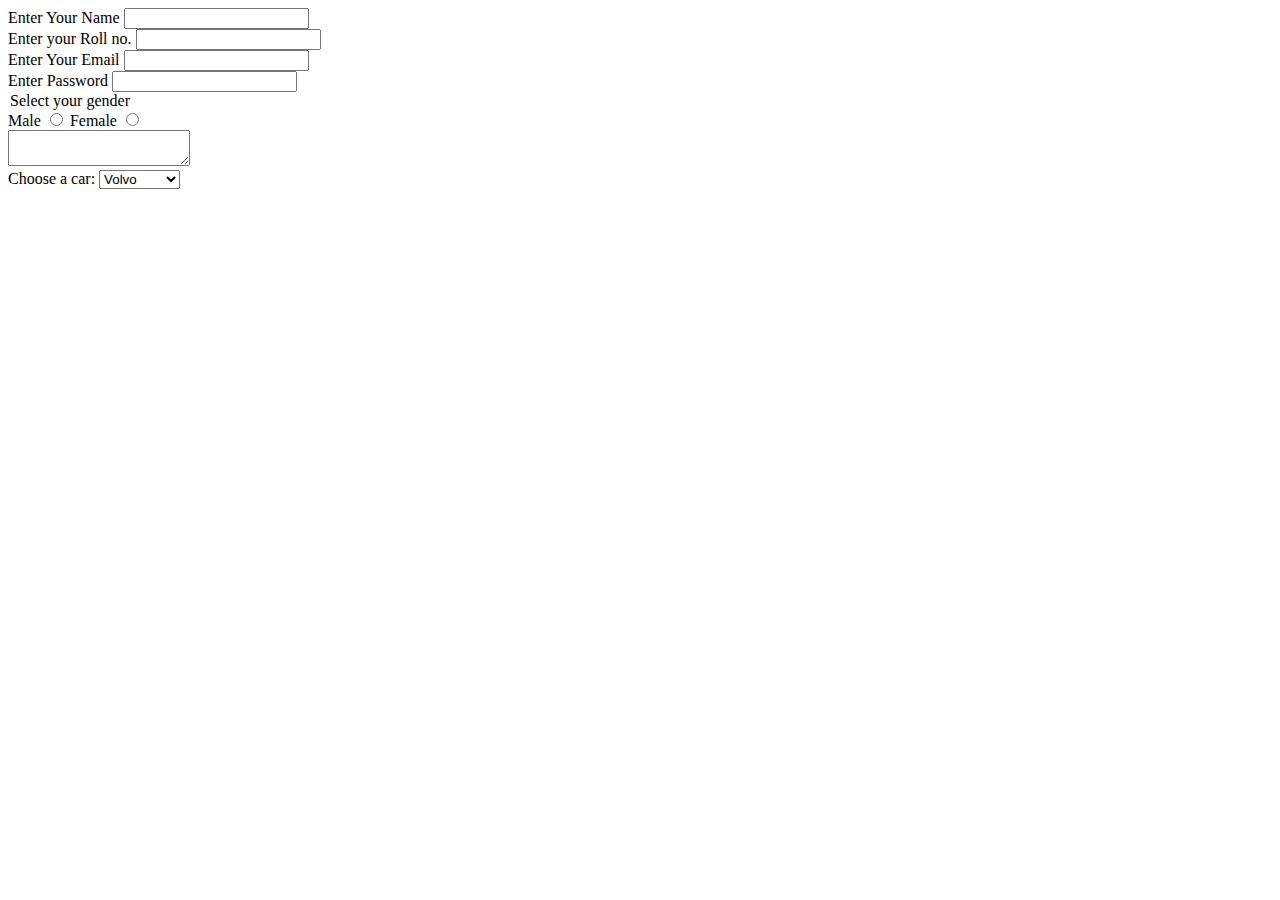
<file: index.html>
<!DOCTYPE html>
<html lang="en">
<head>
    <meta charset="UTF-8">
    <meta name="viewport" content="width=device-width, initial-scale=1.0">
    <title>Document</title>
</head>
<body>
    <form action="#">
        <label for="name">Enter Your Name</label>
        <input type="text" name="name" id="">
        <br>
        <label for="roll">Enter your Roll no.</label>
        <input type="text" name="roll" id="">
        <br>
        <label for="email">Enter Your Email</label>
        <input type="text" name="email" id="">
        <br>
        <label for="passw">Enter Password</label>
        <input type="password" name="passw" id="">
        <br>
        <legend>Select your gender</legend>
        <label for="gender">Male</label>
        <input type="radio" name="gender" id="">
        <label for="gender">Female</label>
        <input type="radio" name="gender" id="">
        <br>        
        <textarea name="comments" id=""></textarea>
        <br>
        <label for="cars">Choose a car:</label>
        <select name="cars" id="cars">
            <option value="volvo">Volvo</option>
            <option value="saab">Lexus</option>
            <option value="mercedes">Mercedes</option>
            <option value="audi">Audi</option>
        </select>
    </form>
</body>
</html>
</file>
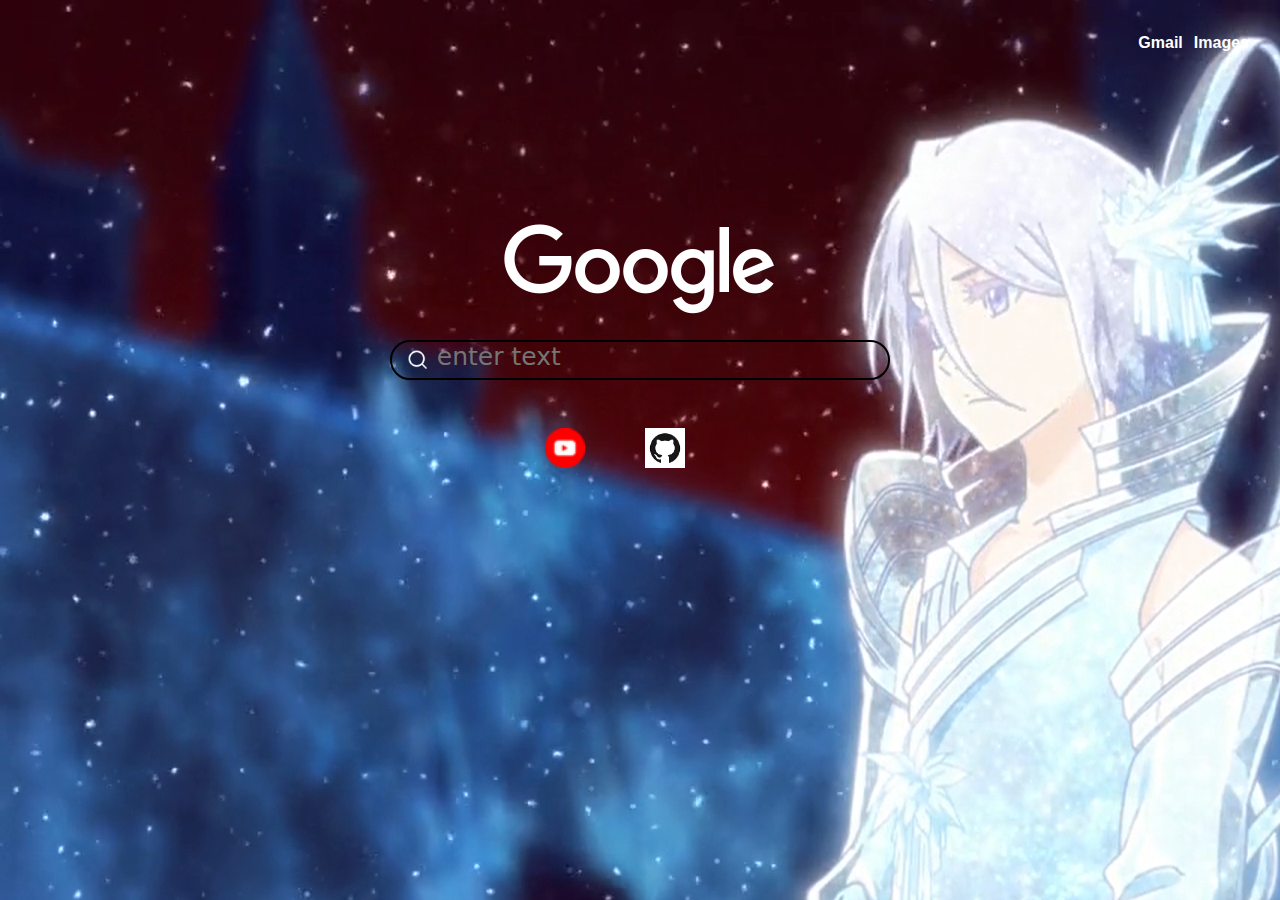
<file: search_engine/index.html>
<!DOCTYPE html>
<html lang="en">
<head>
    <meta charset="UTF-8">
    <meta name="viewport" content="width=device-width, initial-scale=1.0">
    <title>engine</title>
    <link rel="stylesheet" href="style.css">
    <link rel="stylesheet" href="https://cdn.jsdelivr.net/npm/bootstrap@5.3.1/dist/css/bootstrap.min.css">
</head>
<body>
    <header >
        <table class = "upper" align="right">
            <th><a href="https://mail.google.com/mail/?tab=rm&authuser=0&ogbl" class="gm"><span class="gm1">Gmail</span></a></th>
            <th><a href="https://www.google.com/imghp?hl=en&tab=ri&authuser=0&ogbl" class="gm"><span class="gm1">Images</span></a></th>
        </table>
    </header>
    <div class="img">
        <img src="images/goog.png" alt="image not found">
    </div>
    <div class="search">
        <form action="https://www.google.com/search" class="search_bar">      
            <input type="text" name="q" class="search_bar" placeholder="enter text">
            <button type="submit" class="search_icon"><img src="images/search.png" alt="image not found" class="ic_img"></button>
        </form>
    </div>
    <div class="container_ic">
        <button type="submit" class="icons"><a href="https://www.youtube.com/" class="ic_down"><img src="images/youtube.png" alt="image not found" class="ic_down"></a></button>
        <button type="submit" class="icons"><a href="https://github.com/Aman7902K" class="ic_down"><img src="images/github.png" alt="image not found" class="ic_down"></a></button>
    </div>   
</body>
</html>
</file>
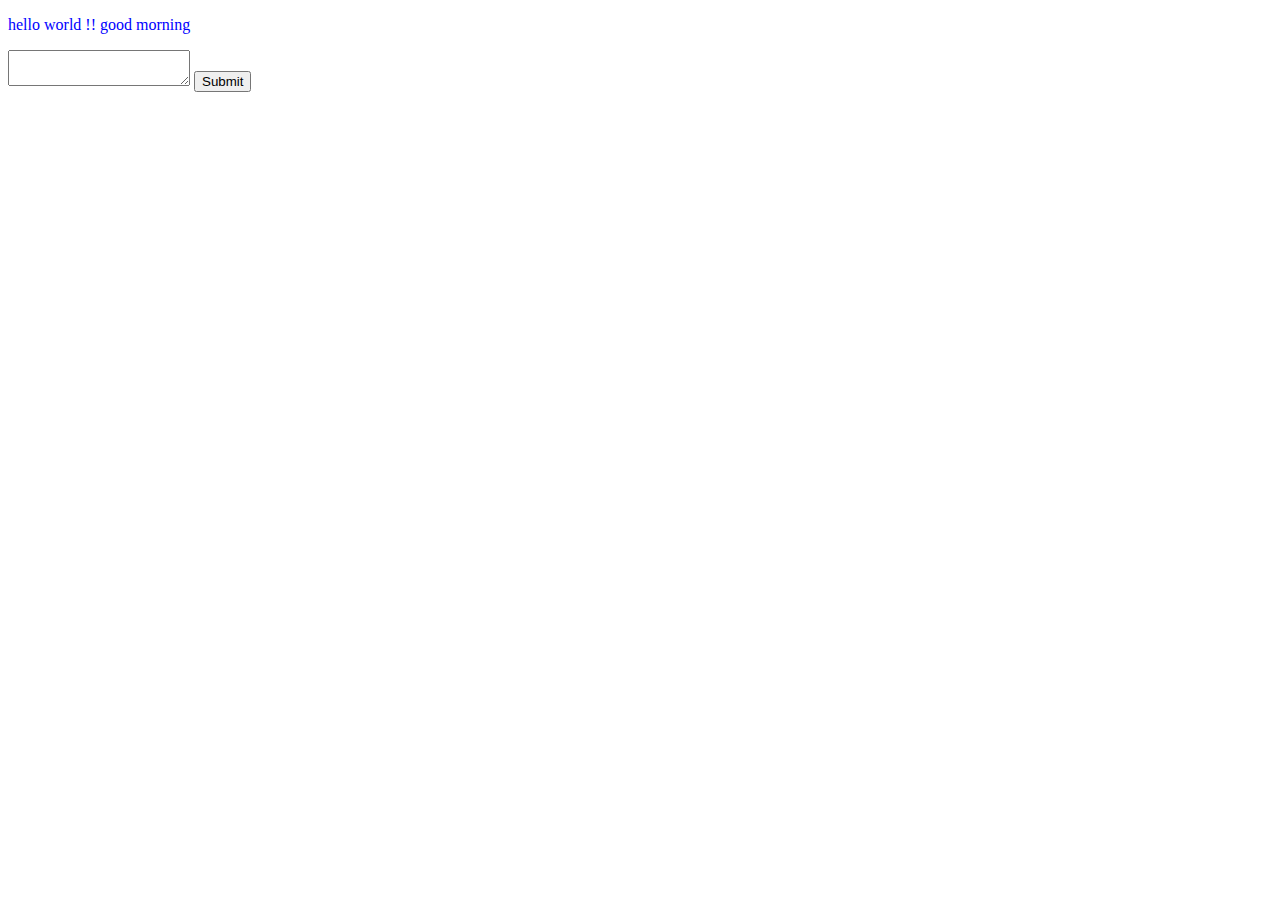
<file: search_engine/test.html>
<!DOCTYPE html>
<html>
<head>
</head>
<body>
<div>
  <p style="color: blue;">
    hello world !! good morning
  </p>
</div>
<div class="container">
  <textarea></textarea>
  <button type="submit">Submit</button>
</div>
</body>
</html>
</file>
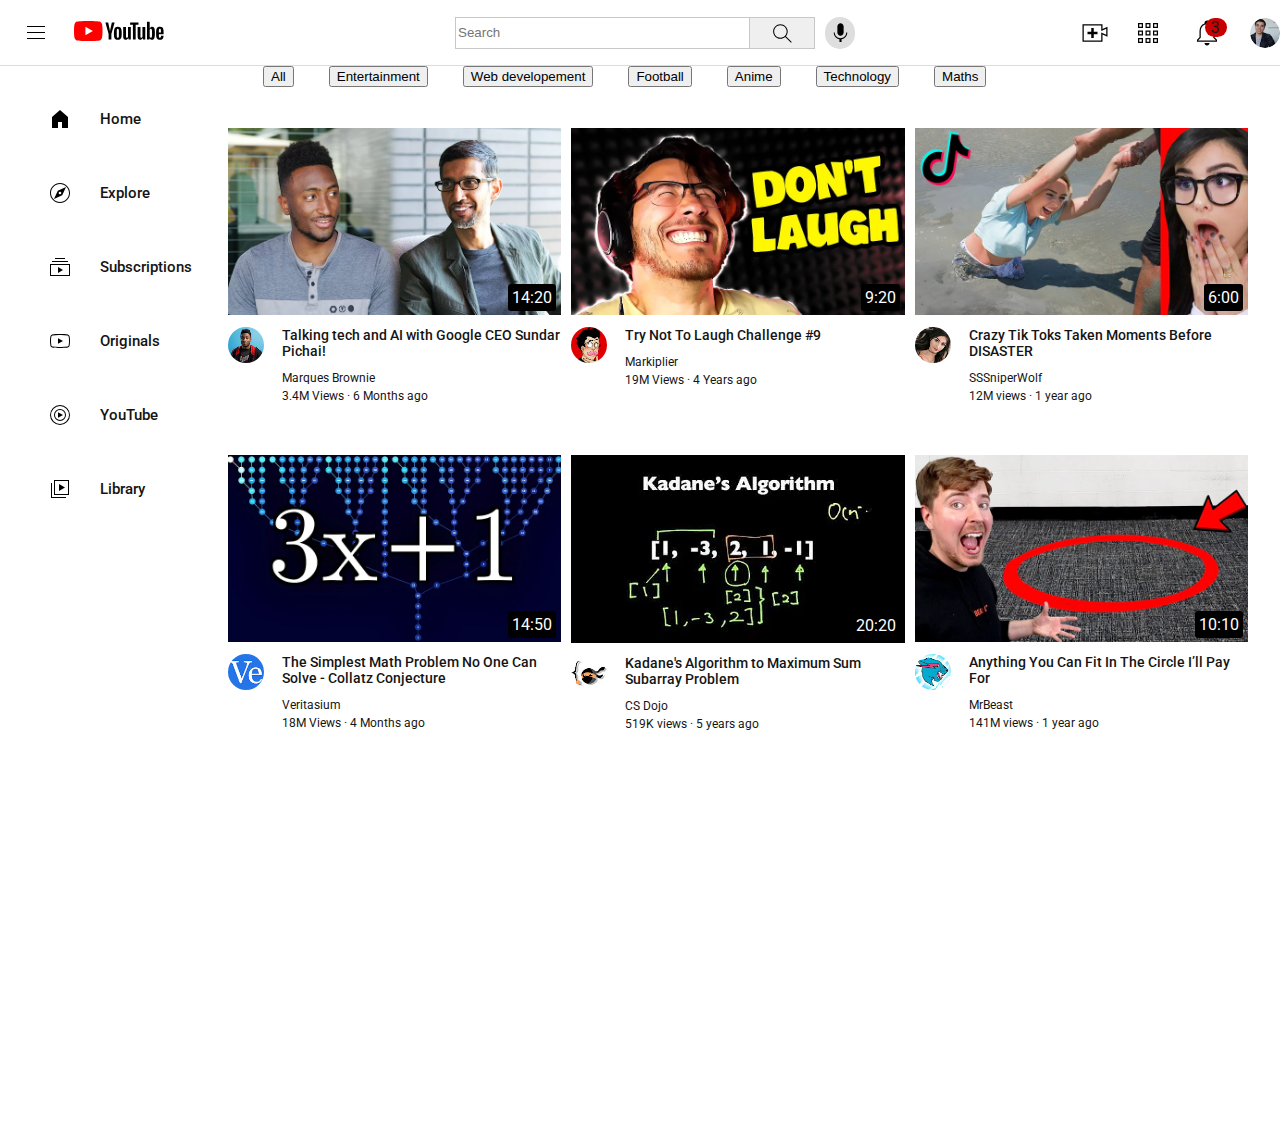
<file: youtube/youtube.html>
<!DOCTYPE html>
<html lang="en">

<head>
    <meta charset="UTF-8">
    <meta name="viewport" content="width=device-width, initial-scale=1.0">
    <link rel="stylesheet" href="Styles/general.css">
    <link rel="stylesheet" href="Styles/style.css">
    <link rel="stylesheet" href="Styles/header.css">
    <link rel="stylesheet" href="Styles/sidebar.css">
    <link rel="stylesheet" href="Styles/filter_bar.css">
    <link rel="preconnect" href="https://fonts.googleapis.com">
    <link rel="preconnect" href="https://fonts.gstatic.com" crossorigin>
    <link href="https://fonts.googleapis.com/css2?family=Roboto:wght@400;500;700&display=swap" rel="stylesheet">
    <title>YouTube</title>
</head>

<body >
    <header class="top_container">
        <div class="nav_handler">
            <img class="nav_btn" src="Header_icons/nav_handler.svg" alt="">
            <img class="logo" src="Header_icons/youtube-logo.svg" alt="">
        </div>
        <div class="search_bar">
            <input class="bar" type="text" name="search" id="12" placeholder="Search">
            <button class="btn">
                <img class="search_img" src="Header_icons/search.svg" alt="">
                <div class="tooltip">
                    Search
                </div>
            </button>
            <button class="voice_search_btn">
                <img class="voice_search_icon" src="Header_icons/voice-search-icon.svg" alt="">
                <div class="tooltip">
                    Search with your voice
                </div>
            </button>
        </div>
        <div class="help_icons">
            <div class="upload_icon_container">
                <img class="upload" src="Header_icons/upload.svg" alt="">
                <div class="tooltip">
                    Upload
                </div>
            </div>
            <div class="apps_icon_container">
                <img class="apps_icon" src="Header_icons/youtube-apps.svg" alt="">
                <div class="tooltip">
                    Application
                </div>
            </div>
            <div class="notification_container">
                <img class="notification_icon" src="Header_icons/notifications.svg" alt="">
                <div class="notification_counter">3</div>
                <div class="tooltip">
                    Notifications
                </div>
            </div>
            <img class="acc_pic" src="Header_icons/my-channel.jpeg" alt="">
        </div>
    </header>
    <nav class="sidebar">
        <div class="sidebar_link">
            <img class="sidebar_icons" src="SideBar_icons/home.svg" alt="">
            <div>Home</div>
        </div>
        <div class="sidebar_link">
            <img class="sidebar_icons" src="SideBar_icons/explore.svg" alt="">
            <div>Explore</div>
        </div>
        <div class="sidebar_link">
            <img class="sidebar_icons" src="SideBar_icons/subscriptions.svg" alt="">
            <div>Subscriptions</div>
        </div>
        <div class="sidebar_link">
            <img class="sidebar_icons" src="SideBar_icons/originals.svg" alt="">
            <div>Originals</div>
        </div>
        <div class="sidebar_link">
            <img class="sidebar_icons" src="SideBar_icons/youtube-music.svg" alt="">
            <div>YouTube</div>
        </div>
        <div class="sidebar_link">
            <img class="sidebar_icons" src="SideBar_icons/library.svg" alt="">
            <div>Library</div>
        </div>
    </nav>

    <div class="filter_bar">
        <div class="filters">
            <button>All</button>
        </div>
        <div class="filters">
            <button>Entertainment</button>
        </div>
        <div class="filters">
            <button>Web developement</button>
        </div>
        <div class="filters">
            <button>Football</button>
        </div>
        <div class="filters">
            <button>Anime</button>
        </div>
        <div class="filters">
            <button>Technology</button>
        </div>
        <div class="filters">
            <button>Maths</button>
        </div>
    </div>

    <main>
        <section class="video_grid">
            <div class="video_preview">
                <div class="thumbnail">
                    <img class="video_pic" src="thumbnail/download.webp" alt="image not found">
                    <div class="timings">14:20</div>
                </div>
                <div class="video_detail">
                    <div class="profile_pic">
                        <img class="channel_pic" src="profile/download.jpeg" alt="">
                    </div>
                    <div class="video_info">
                        <p class="video_title">Talking tech and AI with Google CEO Sundar Pichai!</p>
                        <p class="channel_name"> Marques Brownie</p>
                        <p class="video_stats">3.4M Views &#183 6 Months ago </p>
                    </div>
                </div>
            </div>
            <div class="video_preview">
                <div class="thumbnail">
                    <img class="video_pic" src="thumbnail/download (1).webp" alt="image not found">
                    <div class="timings">9:20</div>
                </div>
                <div class="video_detail">
                    <div class="profile_pic">
                        <img class="channel_pic" src="profile/1.jpeg" alt="">
                    </div>
                    <div class="video_info">
                        <p class="video_title">Try Not To Laugh Challenge #9</p>
                        <p class="channel_name">Markiplier</p>
                        <p class="video_stats">19M Views &#183 4 Years ago </p>
                    </div>
                </div>
            </div>
            <div class="video_preview">
                <div class="thumbnail">
                    <img class="video_pic" src="thumbnail/2.webp" alt="image not found">
                    <div class="timings">6:00</div>
                </div>
                <div class="video_detail">
                    <div class="profile_pic">
                        <img class="channel_pic" src="profile/3.jpeg" alt="">
                    </div>
                    <div class="video_info">
                        <p class="video_title">
                            Crazy Tik Toks Taken Moments Before DISASTER</p>
                        <p class="channel_name"> SSSniperWolf</p>
                        <p class="video_stats">12M views · 1 year ago</p>
                    </div>
                </div>
            </div>
            <div class="video_preview">
                <div class="thumbnail">
                    <img class="video_pic" src="thumbnail/download (2).webp" alt="image not found">
                    <div class="timings">14:50</div>
                </div>
                <div class="video_detail">
                    <div class="profile_pic">
                        <img class="channel_pic" src="profile/4.jpeg" alt="">
                    </div>
                    <div class="video_info">
                        <p class="video_title">
                            The Simplest Math Problem No One Can Solve - Collatz Conjecture</p>
                        <p class="channel_name">Veritasium</p>
                        <p class="video_stats">18M Views &#183 4  Months ago </p>
                    </div>
                </div>
            </div>
            <div class="video_preview">
                <div class="thumbnail">
                    <img class="video_pic" src="thumbnail/download (3).webp" alt="image not found">
                    <div class="timings">20:20</div>
                </div>
                <div class="video_detail">
                    <div class="profile_pic">
                        <img class="channel_pic" src="profile/5.jpeg" alt="">
                    </div>
                    <div class="video_info">
                        <p class="video_title">
                            Kadane's Algorithm to Maximum Sum Subarray Problem</p>
                        <p class="channel_name">CS Dojo</p>
                        <p class="video_stats">519K views · 5 years ago</p>
                    </div>
                </div>
            </div>
            <div class="video_preview">
                <div class="thumbnail">
                    <img class="video_pic" src="thumbnail/mrb.webp" alt="image not found">
                    <div class="timings">10:10</div>
                </div>
                <div class="video_detail">
                    <div class="profile_pic">
                        <img class="channel_pic" src="profile/6.jpeg" alt="">
                    </div>
                    <div class="video_info">
                        <p class="video_title">Anything You Can Fit In The Circle I’ll Pay For</p>
                        <p class="channel_name">MrBeast</p>
                        <p class="video_stats">141M views · 1 year ago </p>
                    </div>
                </div>
            </div>
        </section>
    </main>

</body>

</html>
</file>
<file: search_engine/style.css>
.upper {
    text-align: right;
    margin: 30px;
    font-family: Arial, Helvetica, sans-serif;
    width: 120px;
}

body {
    background-image: url(images/back.png);
}

.img {
    position: absolute;
    top: 30%;
    left: 50%;
    transform: translate(-50%, -50%);
    padding: 10px;
    display: flex;
}

.search {     
    position: absolute;
    width: auto;
    top: 40%;
    left: 50%;
    transform: translate(-50%, -50%);
    align-items: center;    
    display: flex;
    border-radius: 25px;
    border: 2px solid black;
    height: 40px;
    width: 500px;
    /* flex-wrap: wrap; */
}

.search_bar {
    width: 100%;
    height: 100%;
    resize: none;
    display: flex;    
    align-items: center;
}
@media (min-width: 600px) {
    .search_bar {
        max-width: 400px; /* Increase the maximum width for larger screens */
    }
}
.search_bar input {
    background: transparent;
    border: 0;
    font-size: 25px;
    flex: 1;
    outline: none;
    padding: 2px 20px ;
    color: black;
    position: absolute;
    bottom: 10%;
    left: 5%;
}
.search_icon {
    background: none; 
    border: none; 
    padding: 0; 
    position: absolute;
    bottom: 20%;
    right: 93%;
}

.ic_img {
    width: 20px;
    height: 20px;
}

.gm {
    text-decoration: none;
}
.gm1 {
    color: white;    
}
.container_ic {
    position: absolute;
    top: 52%;
    left: 50%;
    transform: translate(-50%, -50%);
    padding: 10px;
    display: flex;
}
.icons {
    background: transparent;
    border: none;
    transform: translate(-50%, -50%);
    padding: 10px;
    display: flex;
    justify-content: center;
    height: 50px;
    width: 50px;
    margin: 25px;
}

.ic_down {
    height: 40px;
    width: 40px;
}
</file>
<file: youtube/Styles/general.css>
body {
    background-color: rgb(255, 255, 255);
    color: rgb(21, 21, 21);
    font-family: Roboto ,Arial;
    padding-left: 120px;
    padding-right: 24px;
    padding-top: 120px; 
    height: 1000px;
}
  
@media(min-width:1010px){
    body{
        padding-left: 220px;
    }
}
</file>
<file: youtube/Styles/style.css>
.video_pic{
  width: 100%;
  height: 100%;
}

.video_grid{
  display: grid;
  grid-template-columns: 1fr 1fr 1fr;
  column-gap: 10px;
  row-gap: 40px;
  /* padding-left: 120px; */
  background-color: rgb(255, 255, 255);
  /* padding: ; */
}

@media (max-width: 1000px){
  .video_grid{
    grid-template-columns: 1fr 1fr;
  }
}

@media (max-width: 630px){
  .video_grid{
    grid-template-columns: 1fr;
  }
}



@media (min-width: 1500px){
  .video_grid{
    grid-template-columns: 1fr 1fr 1fr 1fr;
  }
}


.thumbnail{
  position: relative;
} 

.timings{
  position: absolute;
  background-color: black;
  padding: 4px;
  border-radius: 3px;
  color: white;
  bottom: 8px;
  right: 5px;
}

.video_preview{
  vertical-align: top;
  width: 100%;
}

.video_title{
  font-size: 14px;
  font-weight: 500;
  /* width: 100%;  */
  margin-bottom: 10px;
  margin-top: 8px;
}

.profile_pic{
  margin-top: 8px;
  border-radius: 50px;
}

.channel_pic{
  width: 36px;
  border-radius: 50px;
}


.video_detail{
  display: grid;
  grid-template-columns: 50px 1fr;
  /* border: 2px solid black ; */
}

.video_info{
  margin-left: 4px;
  /* width: 280px; */
}

.channel_name{
  margin-bottom: 4px;
  font-size: 12px;
}

.video_stats{
  margin-top: 0px;
  font-size: 12px;
}
</file>
<file: youtube/Styles/header.css>
.top_container{
    margin-bottom: 15px;
    display: flex;
    justify-content: space-between;
    align-items: center;
    position: fixed;
    top: 0;
    left: 0;
    right: 0;
    border-bottom: 1px solid rgb(220, 220, 220);
    background-color: white;
    z-index: 100;
    height: 65px;
}

.nav_handler{
    display: grid;
    grid-template-columns: 50px 200px;
}

.nav_btn{
    height: 24px;
    margin-left: 24px;
}

.logo{
    height: 20px;
    margin-left: 24px ;
}


.search_bar{
    display: flex;
    flex: 1;
    margin-right: 20px;
    max-width: 400px;
}



.bar{
    border: 1px solid rgb(199, 199, 199);
    flex: 1;
    width: 0;
    
}

.btn{
    height: 32px;
    border: 1px solid rgb(199, 199, 199);
    width: 66px;
    margin-left: -1px;
    margin-right: 10px;  
}

.btn,
.voice_search_btn,
.upload_icon_container,
.apps_icon_container,
.notification_container
{

    position: relative;
    display: flex;
    justify-content: center;
}


.btn .tooltip,
.voice_search_btn .tooltip,
.upload_icon_container .tooltip,
.apps_icon_container .tooltip,
.notification_container .tooltip
{
    position: absolute;
    bottom: -35px;
    background-color: gray;
    color: white;
    padding: 2px 4px 2px 4px;
    border-radius: 3px;
    opacity: 0;
    transition: opacity 0.15s;
    pointer-events: none;
    white-space: nowrap;
}

.btn:hover .tooltip,
.voice_search_btn:hover .tooltip,
.upload_icon_container:hover .tooltip,
.apps_icon_container:hover .tooltip,
.notification_container:hover .tooltip
{
    opacity: 1;
}

.search_img{
    height: 25px;
    margin-top: 2px;
}

.voice_search_btn{
    width: 30px;
    border: none;
    background-color: rgb(222, 222, 222);
    padding-left: 1px;
    padding-right: 1px;
    border-radius: 15px;
    
}

.voice_search_icon{
    height: 25px;
    margin-top: 2px;
}

.help_icons{
    display: flex;
    justify-content: space-between;
    align-items: center;
    width: 200px;
    flex-shrink: 0;
    height: 50px;
}

.notification_container{
    position: relative;
    display: flex;
    align-items: center;
    width: 40px;
}

.notification_counter{
    position: absolute;
    top: 0;
    right: 0;
    background-color: rgb(200, 0, 0);
    width: 10px;
    border-radius: 10px;
    padding: 0 6px 0 6px;
    cursor: default;
}

.upload,
.apps_icon,
.notification_icon,
.acc_pic
{
    width: 30px;
    /* margin-right: 28px; */
}

.acc_pic{
    /* width: 38px; */
    border-radius: 50px;
}
</file>
<file: youtube/Styles/sidebar.css>
.sidebar{
    position: fixed;
    top: 68px;
    bottom: 0;
    left: 0;
    width: 100px;
    padding-top: 14px;
    z-index: 200;
    background-color: rgb(255, 255, 255);
}

@media (min-width: 1010px){
    .sidebar{
        width: 210px;
    }
    .sidebar_link{
        font-size: 15px;
        font-weight: 500;
        height: 74px;
        display: flex;
        align-items: center;
        cursor: pointer; 
    }
    .sidebar_icons{
        width: 40px;
        margin-left: 40px;
    }
    .sidebar_link div{
        margin-left: 20px;
    }
}

@media (max-width: 1010px){
    .sidebar_link{
    font-size: 10px;
    height: 74px;
    display: flex;
    flex-direction: column;
    justify-content: center;
    align-items: center;
    cursor: pointer;    
}
}

.sidebar_icons{
    /* border: 2px solid black; */
    height: 24px;
    /* margin-bottom: 5px;  */
}



.sidebar_link:hover{
    background-color: rgb(228, 228, 228);
}
</file>
<file: youtube/Styles/filter_bar.css>
.filter_bar{
    /* border: 2px solid black; */
    width: 100%;
    display: flex;
    position: fixed;
    background-color: white;
    top: 66px;
    left: 101;
    z-index: 300;
}

.filters{
    margin-left: 35px;
}
</file>
